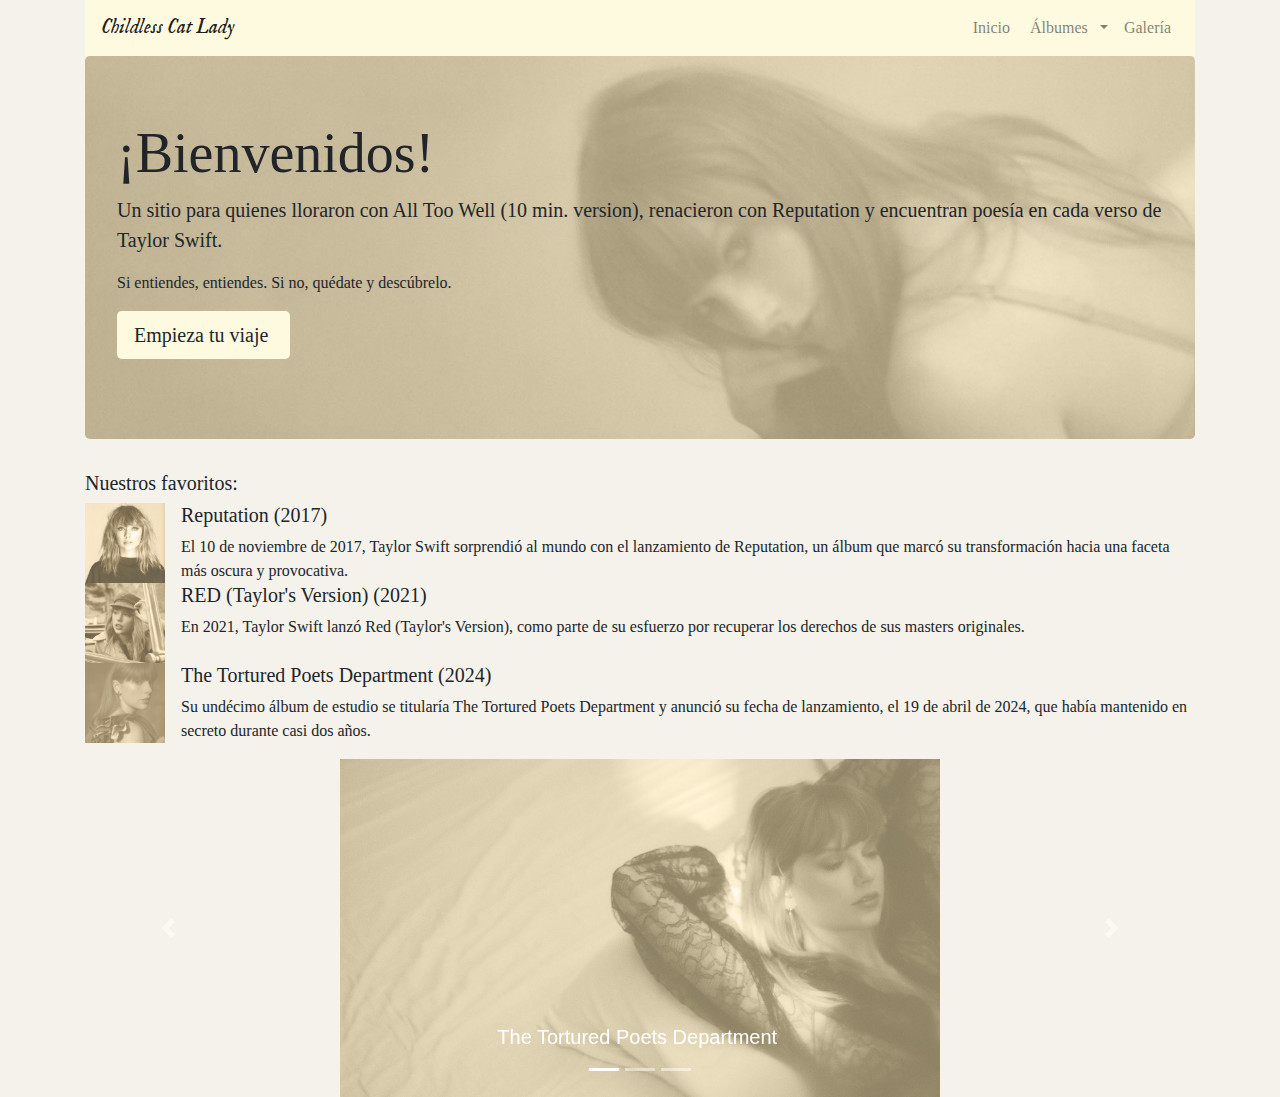
<file: index.html>
<!doctype html>
<html>
<head>
<meta charset="utf-8">
<meta http-equiv="X-UA-Compatible" content="IE=edge">
<meta name="viewport" content="width=device-width, initial-scale=1.0">
<title>Documento sin título</title>
<link href="css/bootstrap-4.4.1.css" rel="stylesheet" type="text/css">
<link href="estilocss.css" rel="stylesheet" type="text/css">
</head>

<body class="bg-background">
<div class="container">
<nav class="navbar navbar-expand-lg navbar-light bg-beige1"> <a class="navbar-brand font-nav" href="index.html">Childless Cat Lady</a>
    <button class="navbar-toggler" type="button" data-toggle="collapse" data-target="#navbarSupportedContent1" aria-controls="navbarSupportedContent1" aria-expanded="false" aria-label="Toggle navigation"> <span class="navbar-toggler-icon"></span> </button>
    <div class="collapse navbar-collapse" id="navbarSupportedContent1">
      <ul class="navbar-nav ml-auto">
        <li class="nav-item active"> <a class="nav-link font-logo" href="index.html">Inicio&nbsp; <span class="sr-only">(current)</span></a> </li>
        
        <li class="nav-item dropdown"> <a class="nav-link dropdown-toggle font-logo" href="pagdos.html" id="navbarDropdown1" role="button" data-toggle="dropdown" aria-haspopup="true" aria-expanded="false"> Álbumes&nbsp; </a>
          <div class="dropdown-menu" aria-labelledby="navbarDropdown1"> <a class="dropdown-item" href="pagdos.html">Álbumes</a><a class="dropdown-item" href="REPUTATION.html">Reputation</a> <a class="dropdown-item" href="RED.html">Red Taylor's Version</a>          <a class="dropdown-item" href="PTT.html">TTDP</a> </div>
        </li>
        <li class="nav-item"> <a href="galeria.html" class="nav-link font-logo">Galería</a> </li>
      </ul>
</div>
  </nav>
  <div class="jumbotron bg-tayback1">
    <h1 class="display-4 font-logo">¡Bienvenidos!&nbsp;</h1>
    <p class="lead display-5 font-logo">Un sitio para quienes lloraron con All Too Well (10 min. version), renacieron con Reputation y encuentran poesía en cada verso de Taylor Swift.</p>
    <p class="font-logo">Si entiendes, entiendes. Si no, quédate y descúbrelo.</p>
    <p class="lead"> <a class="btn btn-beige3 btn-lg font-logo" href="#" role="button">Empieza tu viaje&nbsp;</a></p>
  </div>
  <ul class="list-unstyled">
    <li class="media">
<div class="media-body">
        <h5 class="mt-0 font-logo">Nuestros favoritos:&nbsp;&nbsp; </h5>
<!-- Nested media object -->
        <div class="media"> <img src="img/rep1.jpg" alt="placeholder image" width="80" height="80" class="d-flex mr-3">
          <div class="media-body font-logo">
            <h5 class="mt-0 font-logo">Reputation (2017)</h5>
            El 10 de noviembre de 2017, Taylor Swift sorprendió al mundo con el lanzamiento de Reputation, un álbum que marcó su transformación hacia una faceta más oscura y provocativa.
            <!-- Nested media object -->
          </div>
        </div>
        <div class="media"> <img src="img/red1.jpg" alt="placeholder image" width="80" height="80" class="d-flex mr-3">
          <div class="media-body font-logo">
            <h5 class="mt-0">RED (Taylor's Version) (2021)&nbsp;&nbsp;</h5>
            En 2021, Taylor Swift lanzó Red (Taylor's Version), como parte de su esfuerzo por recuperar los derechos de sus masters originales.
            <!-- Nested media object -->
          </div>
        </div>
        <!-- Nested media object -->
        <div class="media"> <img  src="img/ttpd1.jpg" alt="placeholder image" width="80" height="80" class="d-flex mr-3">
          <div class="media-body font-logo">
            <h5 class="mt-0">The Tortured Poets Department (2024)</h5>
          Su undécimo álbum de estudio se titularía The Tortured Poets Department y anunció su fecha de lanzamiento, el 19 de abril de 2024, que había mantenido en secreto durante casi dos años. </div>
        </div>
      </div>
    </li>
  </ul>
  <div id="carouselExampleIndicators1" class="carousel slide" data-ride="carousel" style="background-color: grey">
    <ol class="carousel-indicators">
      <li data-target="#carouselExampleIndicators1" data-slide-to="0" class="active"></li>
      <li data-target="#carouselExampleIndicators1" data-slide-to="1"></li>
      <li data-target="#carouselExampleIndicators1" data-slide-to="2"></li>
    </ol>
    <div class="carousel-inner bg-background" role="listbox">
      <div class="carousel-item active"> <img src="img/ttpd2.jpg" alt="First slide" width="600" class="d-block mx-auto">
        <div class="carousel-caption">
          <h5>The Tortured Poets Department&nbsp;</h5>
        </div>
      </div>
      <div class="carousel-item"> <img src="img/red2.jpg" alt="Second slide" width="600" class="d-block mx-auto">
        <div class="carousel-caption">
          <h5>Red&nbsp;</h5>
        </div>
      </div>
      <div class="carousel-item"> <img src="img/rep2.jpg" alt="Third slide" width="600" class="d-block mx-auto">
        <div class="carousel-caption">
          <h5>Reputation&nbsp;</h5>
        </div>
      </div>
    </div>
    <a class="carousel-control-prev" href="#carouselExampleIndicators1" role="button" data-slide="prev"> <span class="carousel-control-prev-icon" aria-hidden="true"></span> <span class="sr-only">Previous</span></a> <a class="carousel-control-next" href="#carouselExampleIndicators1" role="button" data-slide="next"> <span class="carousel-control-next-icon" aria-hidden="true"></span> <span class="sr-only">Next</span></a></div>
</div>
<script src="js/jquery-3.4.1.min.js"></script>
<script src="js/popper.min.js"></script>
<script src="js/bootstrap-4.4.1.js"></script>
</body>
</html>
</file>
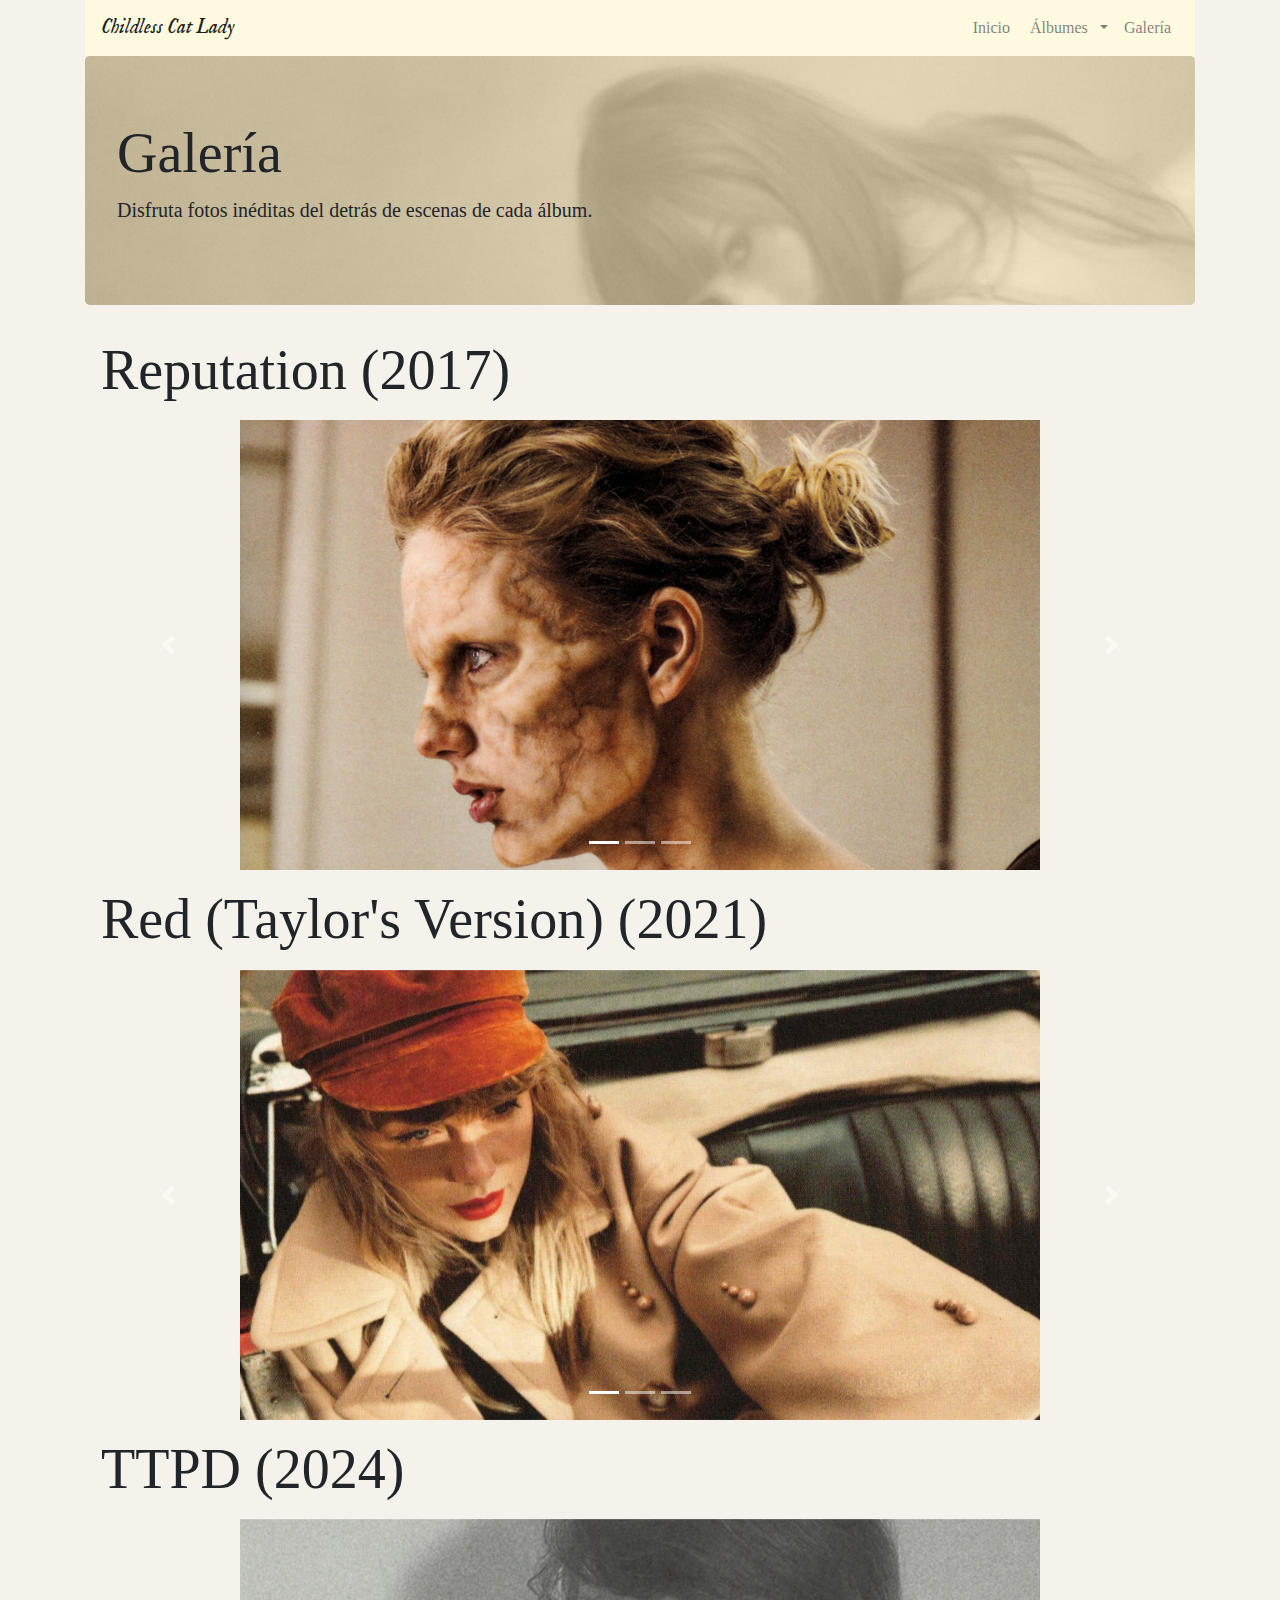
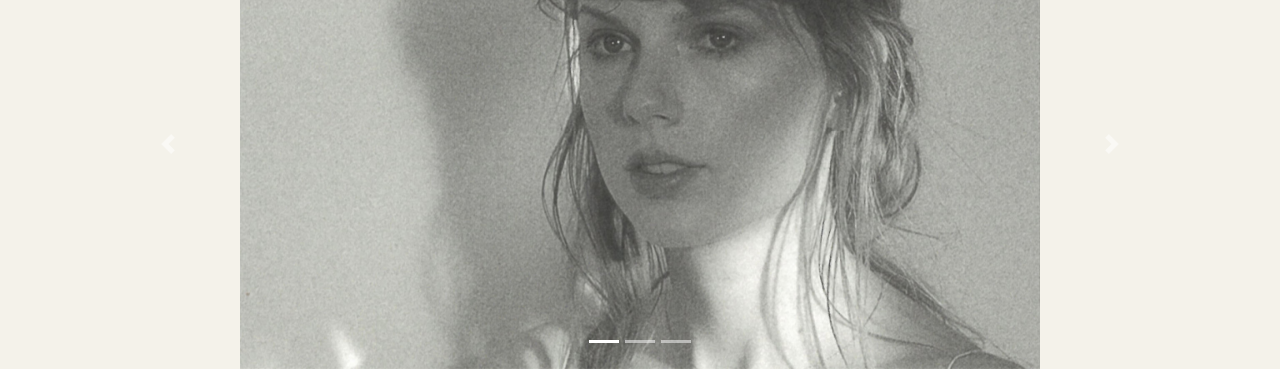
<file: galeria.html>
<!doctype html>
<html>
<head>
<meta charset="utf-8">
<meta http-equiv="X-UA-Compatible" content="IE=edge">
<meta name="viewport" content="width=device-width, initial-scale=1.0">
<title>Documento sin título</title>
<link href="css/bootstrap-4.4.1.css" rel="stylesheet" type="text/css">
<link href="estilocss.css" rel="stylesheet" type="text/css">
</head>

<body class="bg-background">
<div class="container">
  <nav class="navbar navbar-expand-lg navbar-light bg-beige1"> <a class="navbar-brand font-nav" href="index.html">Childless Cat Lady</a>
    <button class="navbar-toggler" type="button" data-toggle="collapse" data-target="#navbarSupportedContent1" aria-controls="navbarSupportedContent1" aria-expanded="false" aria-label="Toggle navigation"> <span class="navbar-toggler-icon"></span> </button>
    <div class="collapse navbar-collapse" id="navbarSupportedContent1">
      <ul class="navbar-nav ml-auto">
        <li class="nav-item active"> <a class="nav-link font-logo" href="index.html">Inicio&nbsp; <span class="sr-only">(current)</span></a> </li>
        
        <li class="nav-item dropdown"> <a class="nav-link dropdown-toggle font-logo" href="pagdos.html" id="navbarDropdown1" role="button" data-toggle="dropdown" aria-haspopup="true" aria-expanded="false"> Álbumes&nbsp; </a>
          <div class="dropdown-menu" aria-labelledby="navbarDropdown1"> <a class="dropdown-item" href="pagdos.html">Álbumes</a><a class="dropdown-item" href="REPUTATION.html">Reputation</a> <a class="dropdown-item" href="RED.html">Red Taylor's Version</a>          <a class="dropdown-item" href="PTT.html">TTDP</a> </div>
        </li>
        <li class="nav-item"> <a href="galeria.html" class="nav-link font-logo">Galería</a> </li>
      </ul>
</div>
  </nav>
  <div class="jumbotron bg-tayback1">
    <h1 class="display-4 font-logo">Galería</h1>
<p class="lead display-5 font-logo">Disfruta fotos inéditas del detrás de escenas de cada álbum.</p>
</div>
  <h1 class="display-4 m-3 mt-3 mb-3 font-logo">Reputation (2017)</h1>
<div id="carouselExampleIndicators1" class="carousel slide bg-background" data-ride="carousel" style="background-color: grey">
    <ol class="carousel-indicators">
      <li data-target="#carouselExampleIndicators1" data-slide-to="0" class="active"></li>
      <li data-target="#carouselExampleIndicators1" data-slide-to="1"></li>
      <li data-target="#carouselExampleIndicators1" data-slide-to="2"></li>
    </ol>
    <div class="carousel-inner bg-background" role="listbox">
      <div class="carousel-item active bg-background"> <img src="img/repcarrusel1.jpg" alt="First slide" width="800" class="d-block mx-auto">      </div>
      <div class="carousel-item"> <img src="img/repcarrusel2.jpg" alt="Second slide" width="800" class="d-block mx-auto">      </div>
      <div class="carousel-item"> <img src="img/repcarrusel3.jpg" alt="Third slide" width="800" class="d-block mx-auto">      </div>
    </div>
    <a class="carousel-control-prev" href="#carouselExampleIndicators1" role="button" data-slide="prev"> <span class="carousel-control-prev-icon" aria-hidden="true"></span> <span class="sr-only">Previous</span></a> <a class="carousel-control-next" href="#carouselExampleIndicators1" role="button" data-slide="next"> <span class="carousel-control-next-icon" aria-hidden="true"></span> <span class="sr-only">Next</span></a></div>
<h1 class="display-4 m-3 mt-3 mb-3 font-logo">Red (Taylor's Version) (2021)</h1>
<div id="carouselExampleIndicators2" class="carousel slide bg-background" data-ride="carousel" style="background-color: grey">
  <ol class="carousel-indicators">
    <li data-target="#carouselExampleIndicators2" data-slide-to="0" class="active"></li>
    <li data-target="#carouselExampleIndicators2" data-slide-to="1"></li>
    <li data-target="#carouselExampleIndicators2" data-slide-to="2"></li>
  </ol>
  <div class="carousel-inner bg-background" role="listbox">
    <div class="carousel-item active"> <img src="img/redcarrusel1.jpg" alt="First slide" width="800" class="d-block mx-auto">    </div>
    <div class="carousel-item"> <img src="img/redcarrusel2.jpg" alt="Second slide" width="800" class="d-block mx-auto">    </div>
    <div class="carousel-item"> <img src="img/redcarrusel3.jpg" alt="Third slide" width="800" class="d-block mx-auto">    </div>
  </div>
  <a class="carousel-control-prev" href="#carouselExampleIndicators2" role="button" data-slide="prev"> <span class="carousel-control-prev-icon" aria-hidden="true"></span> <span class="sr-only">Previous</span> </a> <a class="carousel-control-next" href="#carouselExampleIndicators2" role="button" data-slide="next"> <span class="carousel-control-next-icon" aria-hidden="true"></span> <span class="sr-only">Next</span> </a> </div>
<h1 class="display-4 m-3 mt-3 mb-3 font-logo">TTPD (2024)</h1>
<div id="carouselExampleIndicators3" class="carousel slide bg-background" data-ride="carousel" style="background-color: grey">
  <ol class="carousel-indicators">
    <li data-target="#carouselExampleIndicators3" data-slide-to="0" class="active"></li>
    <li data-target="#carouselExampleIndicators3" data-slide-to="1"></li>
    <li data-target="#carouselExampleIndicators3" data-slide-to="2"></li>
  </ol>
  <div class="carousel-inner bg-background" role="listbox">
    <div class="carousel-item active"> <img src="img/ttpdcarrusel1.jpg" alt="First slide" width="800" class="d-block mx-auto">    </div>
    <div class="carousel-item"> <img src="img/ttpdcarrusel2.jpg" alt="Second slide" width="800" class="d-block mx-auto">    </div>
    <div class="carousel-item"> <img src="img/ttpdcarrusel3.jpg" alt="Third slide" width="800" class="d-block mx-auto">    </div>
  </div>
  <a class="carousel-control-prev" href="#carouselExampleIndicators3" role="button" data-slide="prev"> <span class="carousel-control-prev-icon" aria-hidden="true"></span> <span class="sr-only">Previous</span> </a> <a class="carousel-control-next" href="#carouselExampleIndicators3" role="button" data-slide="next"> <span class="carousel-control-next-icon" aria-hidden="true"></span> <span class="sr-only">Next</span> </a> </div>
</div>
<script src="js/jquery-3.4.1.min.js"></script>
<script src="js/popper.min.js"></script>
<script src="js/bootstrap-4.4.1.js"></script>
</body>
</html>
</file>
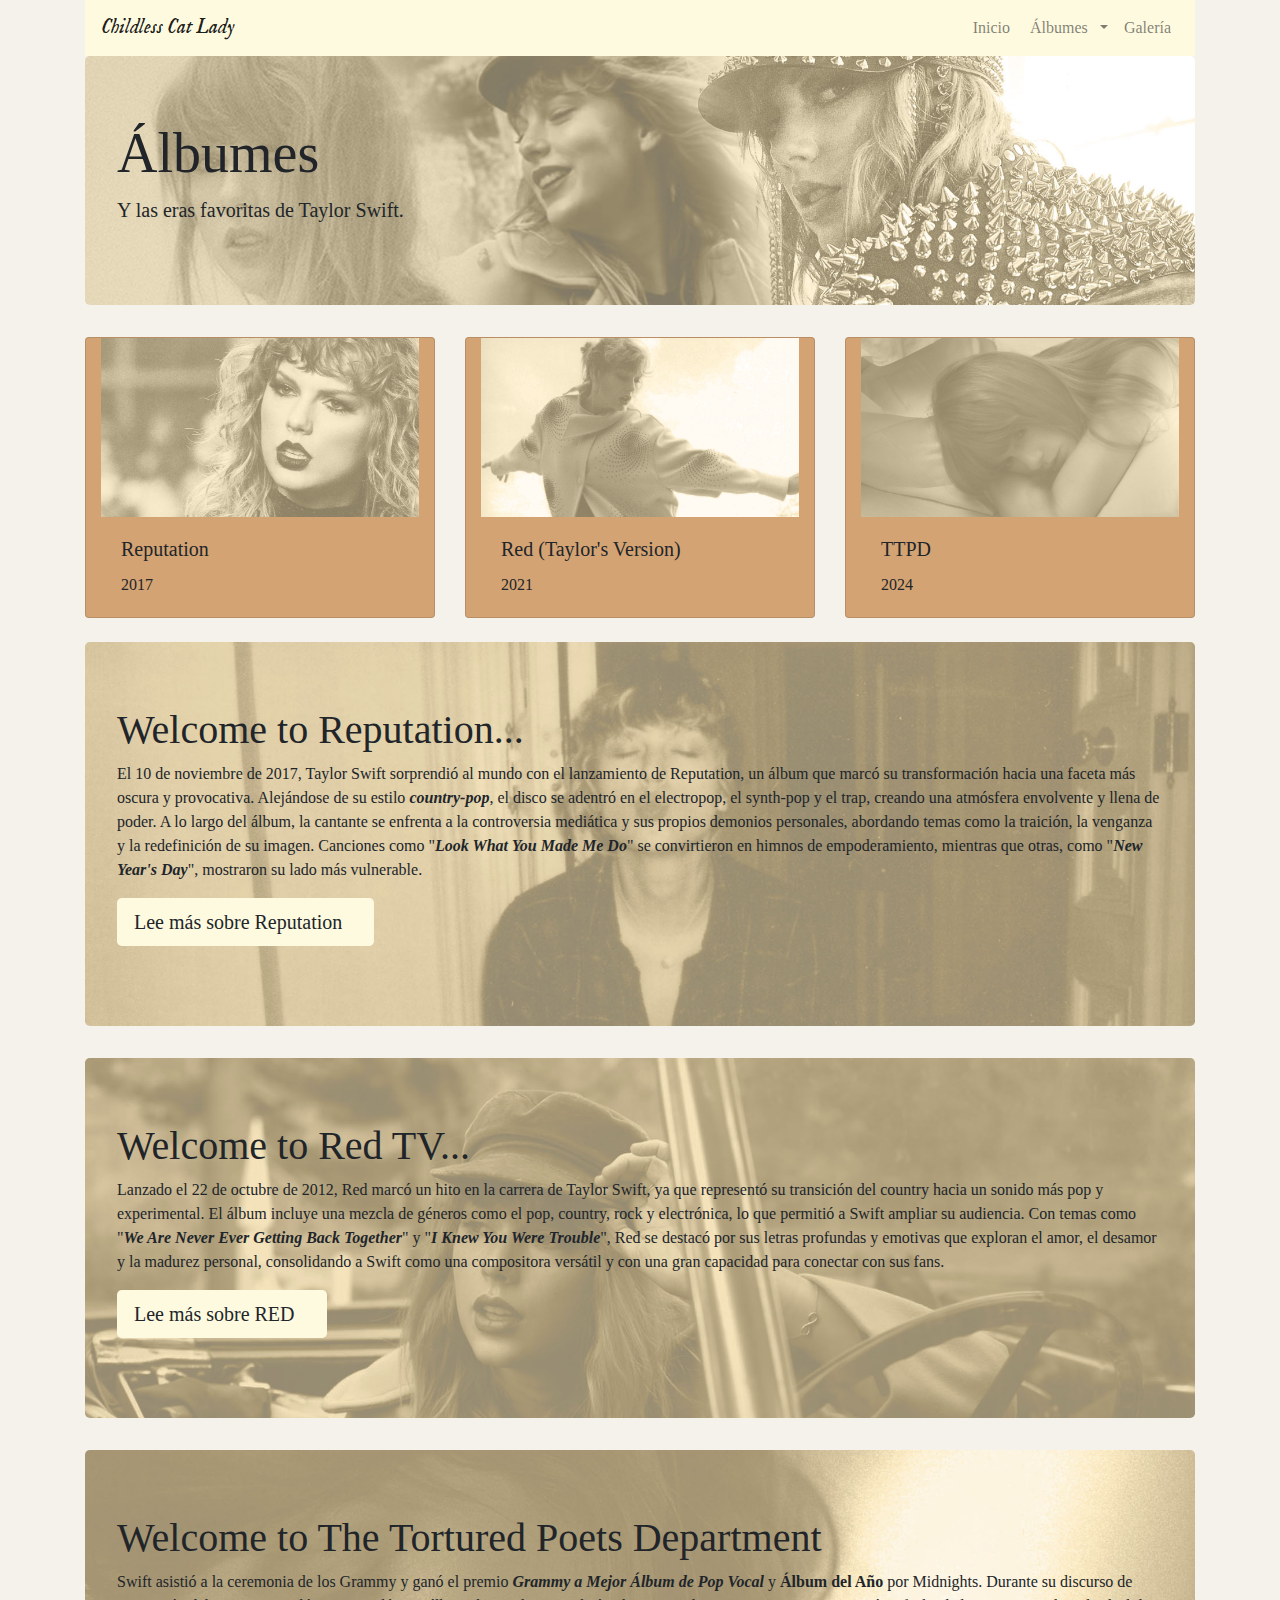
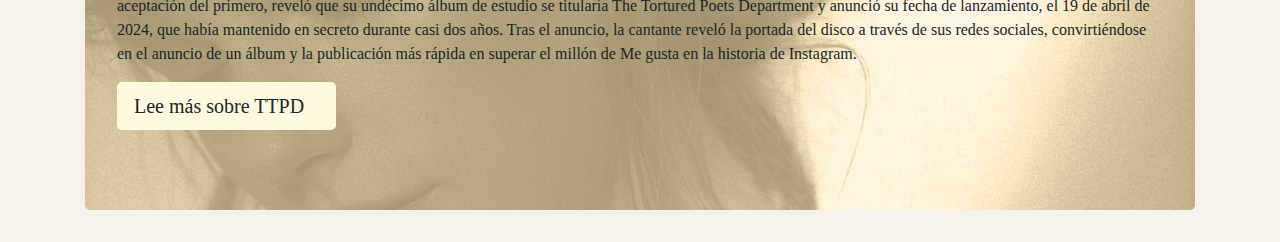
<file: pagdos.html>
<!doctype html>
<html>
<head>
<meta charset="utf-8">
<meta http-equiv="X-UA-Compatible" content="IE=edge">
<meta name="viewport" content="width=device-width, initial-scale=1.0">
<title>Documento sin título</title>
<link href="css/bootstrap-4.4.1.css" rel="stylesheet" type="text/css">
<link href="estilocss.css" rel="stylesheet" type="text/css">
</head>

<body class="bg-background">
<div class="container">
  <nav class="navbar navbar-expand-lg navbar-light bg-beige1"> <a class="navbar-brand font-nav" href="index.html">Childless Cat Lady</a>
    <button class="navbar-toggler" type="button" data-toggle="collapse" data-target="#navbarSupportedContent1" aria-controls="navbarSupportedContent1" aria-expanded="false" aria-label="Toggle navigation"> <span class="navbar-toggler-icon"></span></button>
    <div class="collapse navbar-collapse" id="navbarSupportedContent1">
      <ul class="navbar-nav ml-auto">
        <li class="nav-item active"> <a class="nav-link font-logo" href="index.html">Inicio&nbsp; <span class="sr-only">(current)</span></a></li>
        <li class="nav-item dropdown"> <a class="nav-link dropdown-toggle font-logo" href="#" id="navbarDropdown1" role="button" data-toggle="dropdown" aria-haspopup="true" aria-expanded="false"> Álbumes&nbsp; </a>
          <div class="dropdown-menu" aria-labelledby="navbarDropdown1"> <a class="dropdown-item" href="pagdos.html">Álbumes</a><a class="dropdown-item" href="REPUTATION.html">Reputation</a> <a class="dropdown-item" href="RED.html">Red Taylor's Version</a>            <a class="dropdown-item" href="PTT.html">TTPD</a></div>
        </li>
        <li class="nav-item"> <a href="galeria.html" class="nav-link font-logo">Galería</a></li>
      </ul>
    </div>
  </nav>
  <div class="jumbotron bg-back2">
    <h1 class="display-4 font-logo">Álbumes&nbsp;</h1>
    <p class="lead display-5 font-logo">Y las eras favoritas de Taylor Swift.&nbsp;</p>
  </div>
  <div class="row">
    <div class="col-lg-4">
      <div class="card col-lg-12 col-md-12 bg-beige3 font-logo"> <img class="card-img-top" src="img/rep4.jpg" alt="Card image cap">
        <div class="card-body">
          <h5 class="card-title">Reputation</h5>
          <p class="card-text">2017</p>
        </div>
      </div>
    </div>
    <div class="col-lg-4">
      <div class="card col-lg-12 col-md-12 bg-beige3 font-logo"> <img class="card-img-top bg-beige3" src="img/red3.jpg" alt="Card image cap">
        <div class="card-body">
          <h5 class="card-title">Red (Taylor's Version)</h5>
          <p class="card-text">2021</p>
        </div>
      </div>
      &nbsp;</div>
    <div class="col-lg-4">
      <div class="card col-lg-12 col-md-12 bg-beige3 font-logo"> <img class="card-img-top" src="img/ttpd3.jpg" alt="Card image cap">
        <div class="card-body">
          <h5 class="card-title">TTPD</h5>
          <p class="card-text">2024</p>
        </div>
      </div>
      &nbsp;</div>
  </div>
  <div class="jumbotron bg-reputation font-logo">
    <h1 class="display-6">Welcome to Reputation...</h1>
<p>El 10 de noviembre de 2017, Taylor Swift sorprendió al mundo con el lanzamiento de Reputation, un álbum que marcó su transformación hacia una faceta más oscura y provocativa. Alejándose de su estilo <strong><em>country-pop</em></strong>, el disco se adentró en el electropop, el synth-pop y el trap, creando una atmósfera envolvente y llena de poder. A lo largo del álbum, la cantante se enfrenta a la controversia mediática y sus propios demonios personales, abordando temas como la traición, la venganza y la redefinición de su imagen. Canciones como "<em><strong>Look What You Made Me Do</strong></em>" se convirtieron en himnos de empoderamiento, mientras que otras, como "<em><strong>New Year's Day</strong></em>", mostraron su lado más vulnerable.</p>
<p class="lead"> <a class="btn btn-beige3 btn-lg" href="REPUTATION.html" role="button">Lee más sobre Reputation&nbsp; &nbsp;</a></p>
  </div>
  <div class="jumbotron bg-red font-logo">
    <h1 class="display-6">Welcome to Red TV...</h1>
    <p>Lanzado el 22 de octubre de 2012, Red marcó un hito en la carrera de Taylor Swift, ya que representó su transición del country hacia un sonido más pop y experimental. El álbum incluye una mezcla de géneros como el pop, country, rock y electrónica, lo que permitió a Swift ampliar su audiencia. Con temas como "<strong><em>We Are Never Ever Getting Back Together</em></strong>" y "<em><strong>I Knew You Were Trouble</strong></em>", Red se destacó por sus letras profundas y emotivas que exploran el amor, el desamor y la madurez personal, consolidando a Swift como una compositora versátil y con una gran capacidad para conectar con sus fans.&nbsp;</p>
    <p class="lead"> <a class="btn btn-beige3 btn-lg" href="RED.html" role="button">Lee más sobre RED&nbsp; &nbsp;</a></p>
  </div>
  <div class="jumbotron bg-ttpd font-logo">
    <h1 class="display-6">Welcome to The Tortured Poets Department</h1>
    <p>Swift asistió a la ceremonia de los Grammy y ganó el premio <strong><em>Grammy a Mejor Álbum de Pop Vocal</em></strong> y <strong>Álbum del Año</strong> por Midnights. Durante su discurso de aceptación del primero, reveló que su undécimo álbum de estudio se titularía The Tortured Poets Department y anunció su fecha de lanzamiento, el 19 de abril de 2024, que había mantenido en secreto durante casi dos años. Tras el anuncio, la cantante reveló la portada del disco a través de sus redes sociales, convirtiéndose en el anuncio de un álbum y la publicación más rápida en superar el millón de Me gusta en la historia de Instagram.</p>
    <p class="lead"> <a class="btn btn-beige3 btn-lg" href="PTT.html" role="button">Lee más sobre TTPD&nbsp; &nbsp;</a></p>
  </div>
</div>
<script src="js/jquery-3.4.1.min.js"></script>
<script src="js/popper.min.js"></script>
<script src="js/bootstrap-4.4.1.js"></script>
</body>
</html>
</file>
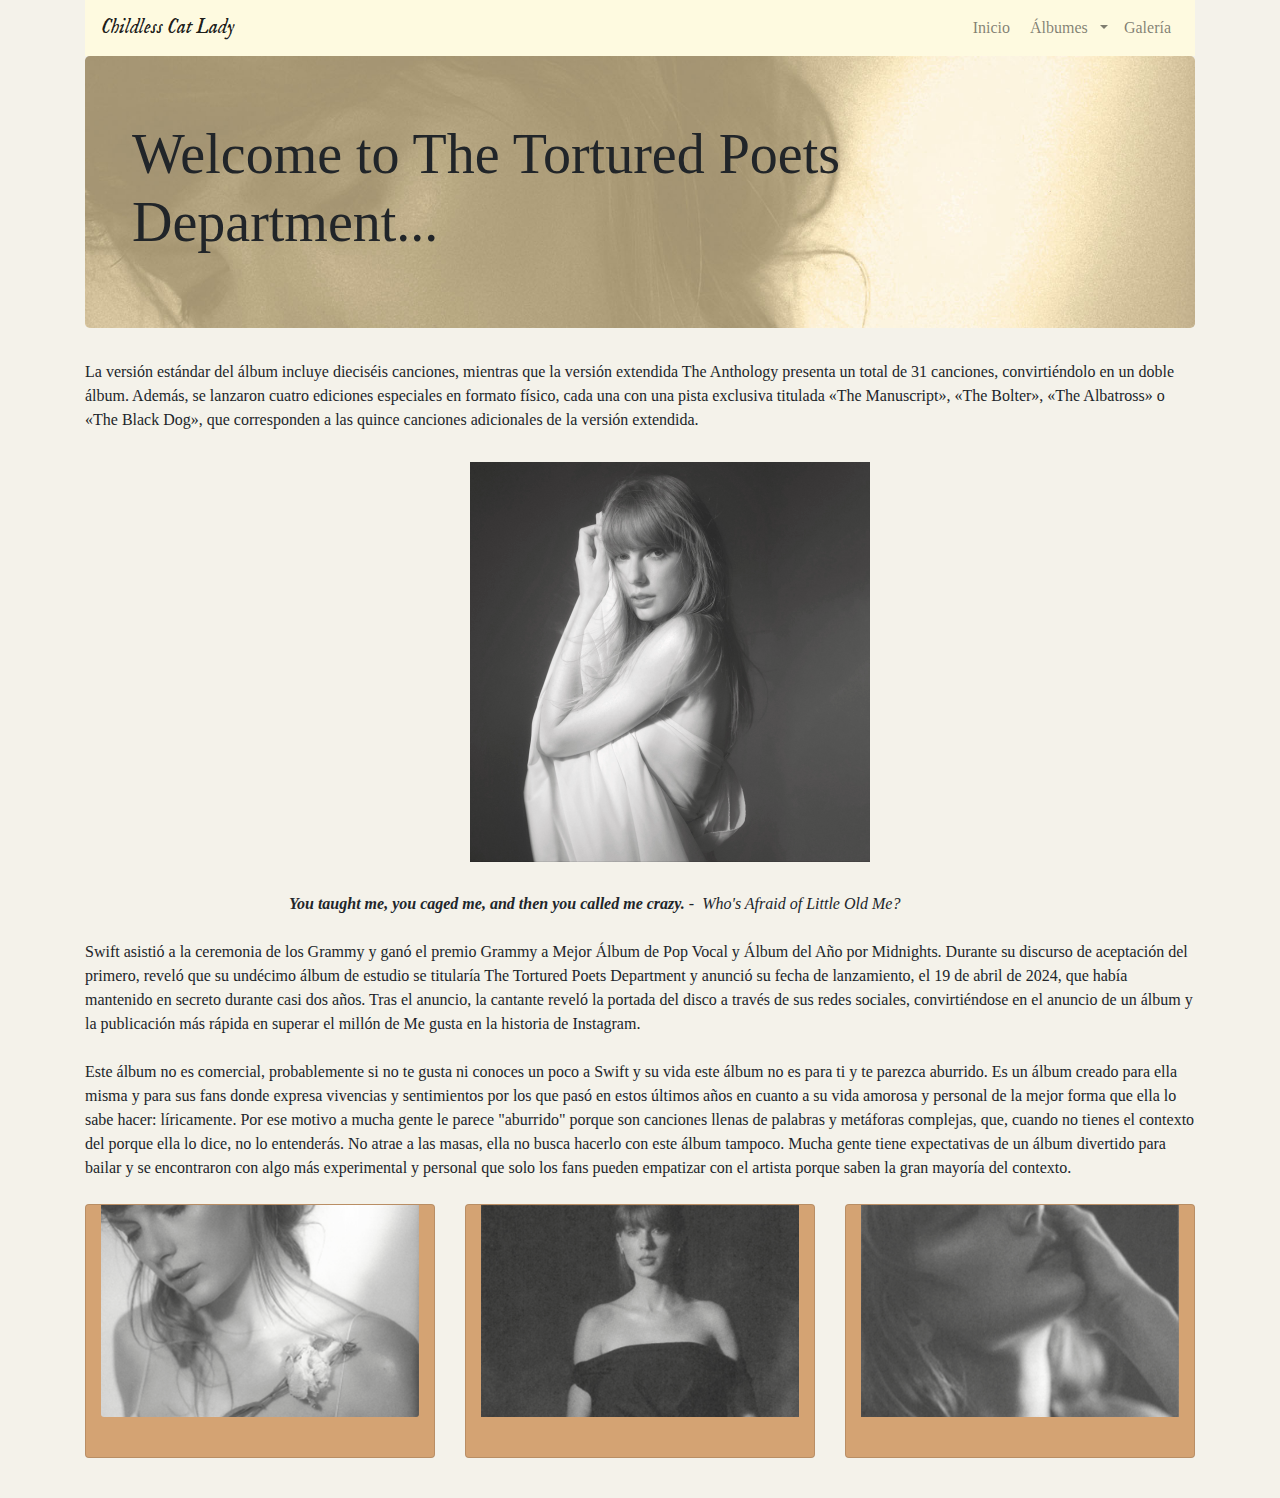
<file: PTT.html>
<!doctype html>
<html>
<head>
<meta charset="utf-8">
<meta http-equiv="X-UA-Compatible" content="IE=edge">
<meta name="viewport" content="width=device-width, initial-scale=1.0">
<title>Documento sin título</title>
<link href="css/bootstrap-4.4.1.css" rel="stylesheet" type="text/css">
<link href="estilocss.css" rel="stylesheet" type="text/css">
</head>

<body class="bg-background">
<div class="container">
<nav class="navbar navbar-expand-lg navbar-light bg-beige1"> <a class="navbar-brand font-nav" href="index.html">Childless Cat Lady</a>
    <button class="navbar-toggler" type="button" data-toggle="collapse" data-target="#navbarSupportedContent1" aria-controls="navbarSupportedContent1" aria-expanded="false" aria-label="Toggle navigation"> <span class="navbar-toggler-icon"></span> </button>
    <div class="collapse navbar-collapse" id="navbarSupportedContent1">
      <ul class="navbar-nav ml-auto">
        <li class="nav-item active"> <a class="nav-link font-logo" href="index.html">Inicio&nbsp; <span class="sr-only">(current)</span></a> </li>
        
        <li class="nav-item dropdown"> <a class="nav-link dropdown-toggle font-logo" href="pagdos.html" id="navbarDropdown1" role="button" data-toggle="dropdown" aria-haspopup="true" aria-expanded="false"> Álbumes&nbsp; </a>
          <div class="dropdown-menu" aria-labelledby="navbarDropdown1"> <a class="dropdown-item" href="pagdos.html">Álbumes</a><a class="dropdown-item" href="REPUTATION.html">Reputation</a> <a class="dropdown-item" href="RED.html">Red Taylor's Version</a>          <a class="dropdown-item" href="PTT.html">TTDP</a> </div>
        </li>
        <li class="nav-item"> <a href="galeria.html" class="nav-link font-logo">Galería</a> </li>
      </ul>
</div>
  </nav>
  <div class="jumbotron bg-ttpd">
    <h1 class="display-4 col-lg-auto"><strong class="font-logo">Welcome to The Tortured Poets Department... </strong></h1>
</div>
  <ul class="list-unstyled">
    <li class="media">
<div class="media-body">
        <article class="font-logo">La versión estándar del álbum incluye dieciséis canciones, mientras que la versión extendida The Anthology presenta un total de 31 canciones, convirtiéndolo en un doble álbum. Además, se lanzaron cuatro ediciones especiales en formato físico, cada una con una pista exclusiva titulada «The Manuscript», «The Bolter», «The Albatross» o «The Black Dog», que corresponden a las quince canciones adicionales de la versión extendida.</article>
        <img src="img/PTT/1.png" alt="" width="400" height="400" class="mx-xl-5"/>
        <article class="col-xl-8 offset-xl-2 font-logo"><em>&nbsp;<strong>You taught me, you caged me, and then you called me crazy.</strong> -&nbsp;&nbsp;Who's Afraid of Little Old Me?</em></article>
        <article class="offset-xl-3 col-xl-7"><em>&nbsp;</em></article>
        <article class="offset-xl-3 col-xl-7"></article>
        <article class="font-logo">Swift asistió a la ceremonia de los Grammy y ganó el premio Grammy a Mejor Álbum de Pop Vocal y Álbum del Año por Midnights. Durante su discurso de aceptación del primero, reveló que su undécimo álbum de estudio se titularía The Tortured Poets Department y anunció su fecha de lanzamiento, el 19 de abril de 2024, que había mantenido en secreto durante casi dos años. Tras el anuncio, la cantante reveló la portada del disco a través de sus redes sociales, convirtiéndose en el anuncio de un álbum y la publicación más rápida en superar el millón de Me gusta en la historia de Instagram.</article>
        <em>&nbsp;</em>
        <article class="font-logo">Este álbum no es comercial, probablemente si no te gusta ni conoces un poco a Swift y su vida este álbum no es para ti y te parezca aburrido. Es un álbum creado para ella misma y para sus fans donde expresa vivencias y sentimientos por los que pasó en estos últimos años en cuanto a su vida amorosa y personal de la mejor forma que ella lo sabe hacer: líricamente. Por ese motivo a mucha gente le parece "aburrido" porque son canciones llenas de palabras y metáforas complejas, que, cuando no tienes el contexto del porque ella lo dice, no lo entenderás. No atrae a las masas, ella no busca hacerlo con este álbum tampoco. Mucha gente tiene expectativas de un álbum divertido para bailar y se encontraron con algo más experimental y personal que solo los fans pueden empatizar con el artista porque saben la gran mayoría del contexto.</article>
        <em>&nbsp;</em>
        <div class="row">
          <div class="col-lg-4">
            <div class="card col-lg-12 col-md-12 bg-beige3"> <img class="card-img-bottom mx-auto" src="img/PTT/2.png" alt="Card image cap">
              <div class="card-body"> </div>
            </div>
          </div>
          <div class="col-lg-4">
            <div class="card col-lg-12 col-md-12 bg-beige3"> <img class="card-img-top bg-beige3" src="img/PTT/normal_005.png" alt="Card image cap">
              <div class="card-body"> </div>
            </div>
            &nbsp;</div>
          <div class="col-lg-4">
            <div class="card col-lg-12 col-md-12 bg-beige3"> <img class="card-img-top" src="img/PTT/3.png" alt="Card image cap">
              <div class="card-body"> </div>
            </div>
            &nbsp;</div>
        </div>
<!-- Nested media object -->
        
        <!-- Nested media object -->      </div>
    </li>
  </ul>
</div>
<script src="js/jquery-3.4.1.min.js"></script>
<script src="js/popper.min.js"></script>
<script src="js/bootstrap-4.4.1.js"></script>
</body>
</html>
</file>
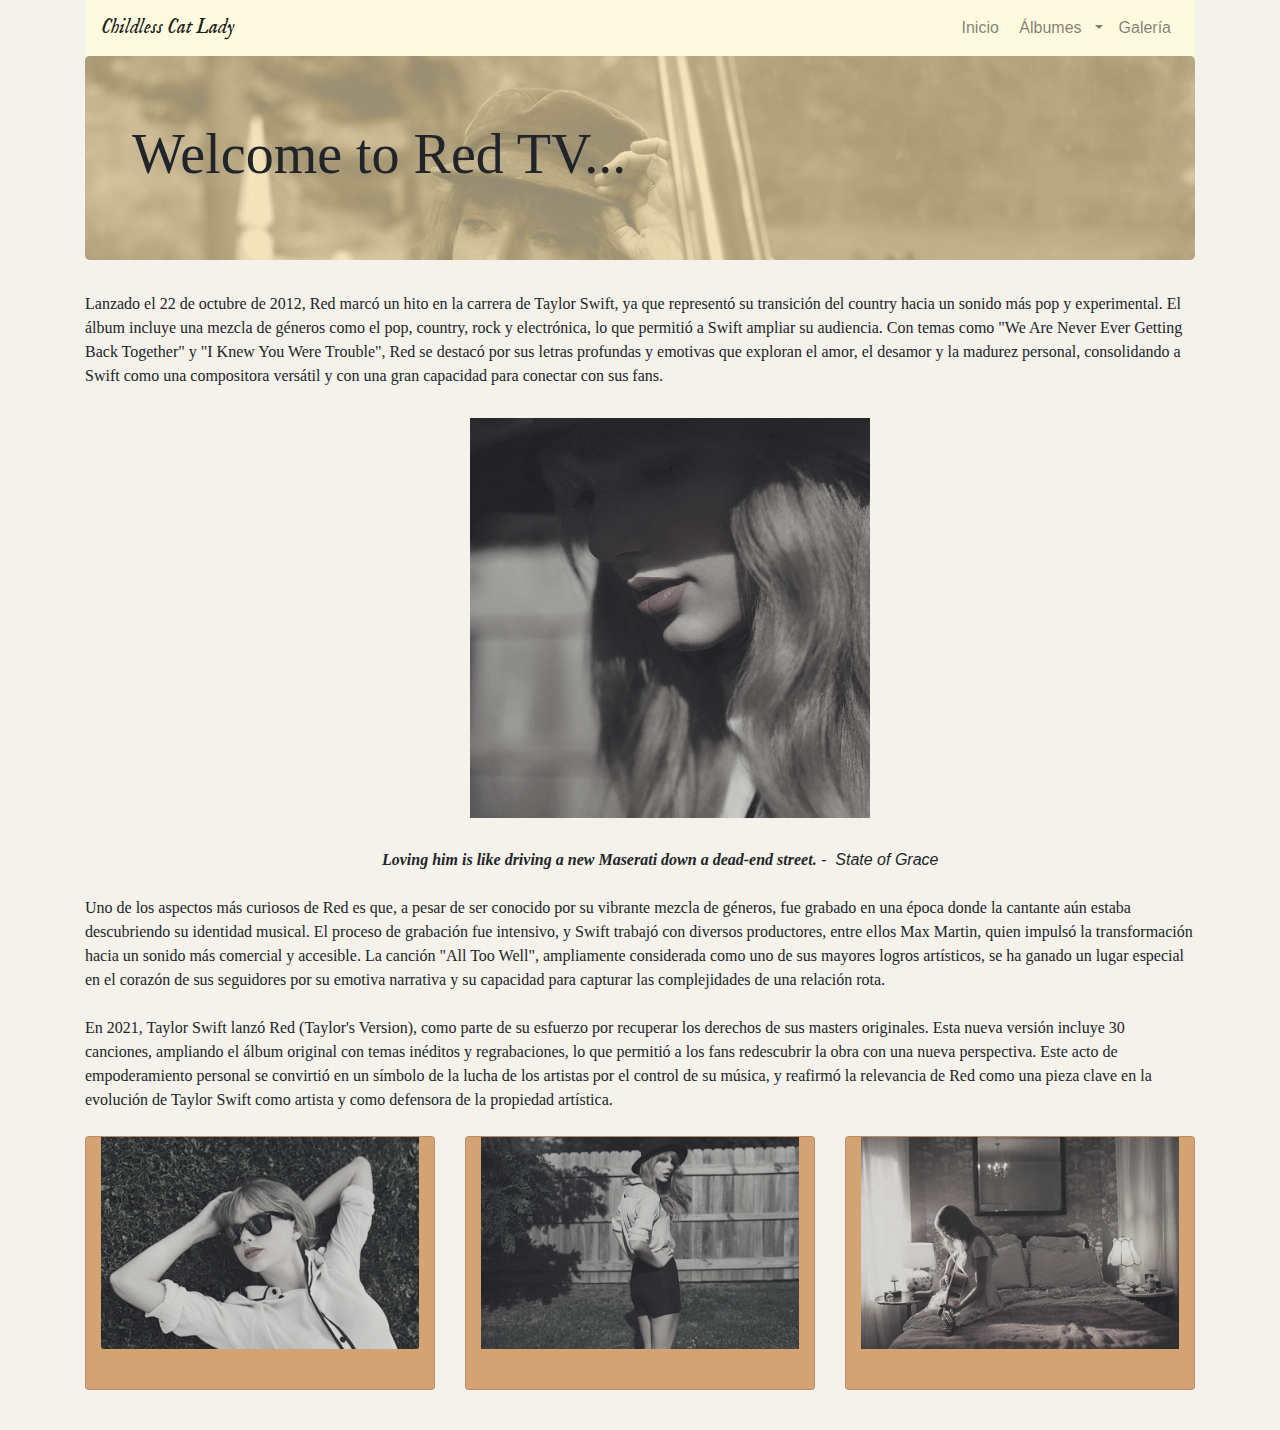
<file: RED.html>
<!doctype html>
<html>
<head>
<meta charset="utf-8">
<meta http-equiv="X-UA-Compatible" content="IE=edge">
<meta name="viewport" content="width=device-width, initial-scale=1.0">
<title>Documento sin título</title>
<link href="css/bootstrap-4.4.1.css" rel="stylesheet" type="text/css">
<link href="estilocss.css" rel="stylesheet" type="text/css">
</head>

<body class="bg-background">
<div class="container">
<nav class="navbar navbar-expand-lg navbar-light bg-beige1"> <a class="navbar-brand font-nav" href="index.html">Childless Cat Lady</a>
    <button class="navbar-toggler" type="button" data-toggle="collapse" data-target="#navbarSupportedContent1" aria-controls="navbarSupportedContent1" aria-expanded="false" aria-label="Toggle navigation"> <span class="navbar-toggler-icon"></span> </button>
    <div class="collapse navbar-collapse" id="navbarSupportedContent1">
      <ul class="navbar-nav ml-auto">
        <li class="nav-item active"> <a class="nav-link" href="index.html">Inicio&nbsp; <span class="sr-only">(current)</span></a> </li>
        
        <li class="nav-item dropdown"> <a class="nav-link dropdown-toggle" href="pagdos.html" id="navbarDropdown1" role="button" data-toggle="dropdown" aria-haspopup="true" aria-expanded="false"> Álbumes&nbsp; </a>
          <div class="dropdown-menu" aria-labelledby="navbarDropdown1"> <a class="dropdown-item" href="pagdos.html">Álbumes</a><a class="dropdown-item" href="REPUTATION.html">Reputation</a> <a class="dropdown-item" href="RED.html">Red Taylor's Version</a>          <a class="dropdown-item" href="PTT.html">TTDP</a> </div>
        </li>
        <li class="nav-item"> <a href="galeria.html" class="nav-link">Galería</a> </li>
      </ul>
</div>
  </nav>
  <div class="jumbotron bg-red">
    <h1 class="display-4 col-lg-auto"><strong class="font-logo">Welcome to Red TV... </strong></h1>
</div>
  <ul class="list-unstyled">
    <li class="media">
<div class="media-body">
        <article class="font-logo">Lanzado el 22 de octubre de 2012, Red marcó un hito en la carrera de Taylor Swift, ya que representó su transición del country hacia un sonido más pop y experimental. El álbum incluye una mezcla de géneros como el pop, country, rock y electrónica, lo que permitió a Swift ampliar su audiencia. Con temas como "We Are Never Ever Getting Back Together" y "I Knew You Were Trouble", Red se destacó por sus letras profundas y emotivas que exploran el amor, el desamor y la madurez personal, consolidando a Swift como una compositora versátil y con una gran capacidad para conectar con sus fans.</article>
        <img src="img/red/normal_004.png" alt="" width="400" height="400" class="mx-xl-5"/>
        <article class="offset-xl-3 col-xl-7"><em>&nbsp;<strong class="font-logo">Loving him is like driving a new Maserati down a dead-end street.</strong> -&nbsp;&nbsp;State of Grace</em></article>
        <article class="offset-xl-3 col-xl-7"><em>&nbsp;</em></article>
        <article class="offset-xl-3 col-xl-7"></article>
        <article class="font-logo">Uno de los aspectos más curiosos de Red es que, a pesar de ser conocido por su vibrante mezcla de géneros, fue grabado en una época donde la cantante aún estaba descubriendo su identidad musical. El proceso de grabación fue intensivo, y Swift trabajó con diversos productores, entre ellos Max Martin, quien impulsó la transformación hacia un sonido más comercial y accesible. La canción "All Too Well", ampliamente considerada como uno de sus mayores logros artísticos, se ha ganado un lugar especial en el corazón de sus seguidores por su emotiva narrativa y su capacidad para capturar las complejidades de una relación rota.</article>
        <em>&nbsp;</em>
        <article class="font-logo">En 2021, Taylor Swift lanzó Red (Taylor's Version), como parte de su esfuerzo por recuperar los derechos de sus masters originales. Esta nueva versión incluye 30 canciones, ampliando el álbum original con temas inéditos y regrabaciones, lo que permitió a los fans redescubrir la obra con una nueva perspectiva. Este acto de empoderamiento personal se convirtió en un símbolo de la lucha de los artistas por el control de su música, y reafirmó la relevancia de Red como una pieza clave en la evolución de Taylor Swift como artista y como defensora de la propiedad artística.</article>
        <em>&nbsp;</em>
        <div class="row">
          <div class="col-lg-4">
            <div class="card col-lg-12 col-md-12 bg-beige3"> <img class="card-img-bottom mx-auto" src="img/red/p.png" alt="Card image cap">
              <div class="card-body"> </div>
            </div>
          </div>
          <div class="col-lg-4">
            <div class="card col-lg-12 col-md-12 bg-beige3"> <img class="card-img-top bg-beige3" src="img/red/csdafc.png" alt="Card image cap">
              <div class="card-body"> </div>
            </div>
            &nbsp;</div>
          <div class="col-lg-4">
            <div class="card col-lg-12 col-md-12 bg-beige3"> <img class="card-img-top" src="img/red/normal_005l.png" alt="Card image cap">
              <div class="card-body"> </div>
            </div>
            &nbsp;</div>
        </div>
<!-- Nested media object -->
        
        <!-- Nested media object -->      </div>
    </li>
  </ul>
</div>
<script src="js/jquery-3.4.1.min.js"></script>
<script src="js/popper.min.js"></script>
<script src="js/bootstrap-4.4.1.js"></script>
</body>
</html>
</file>
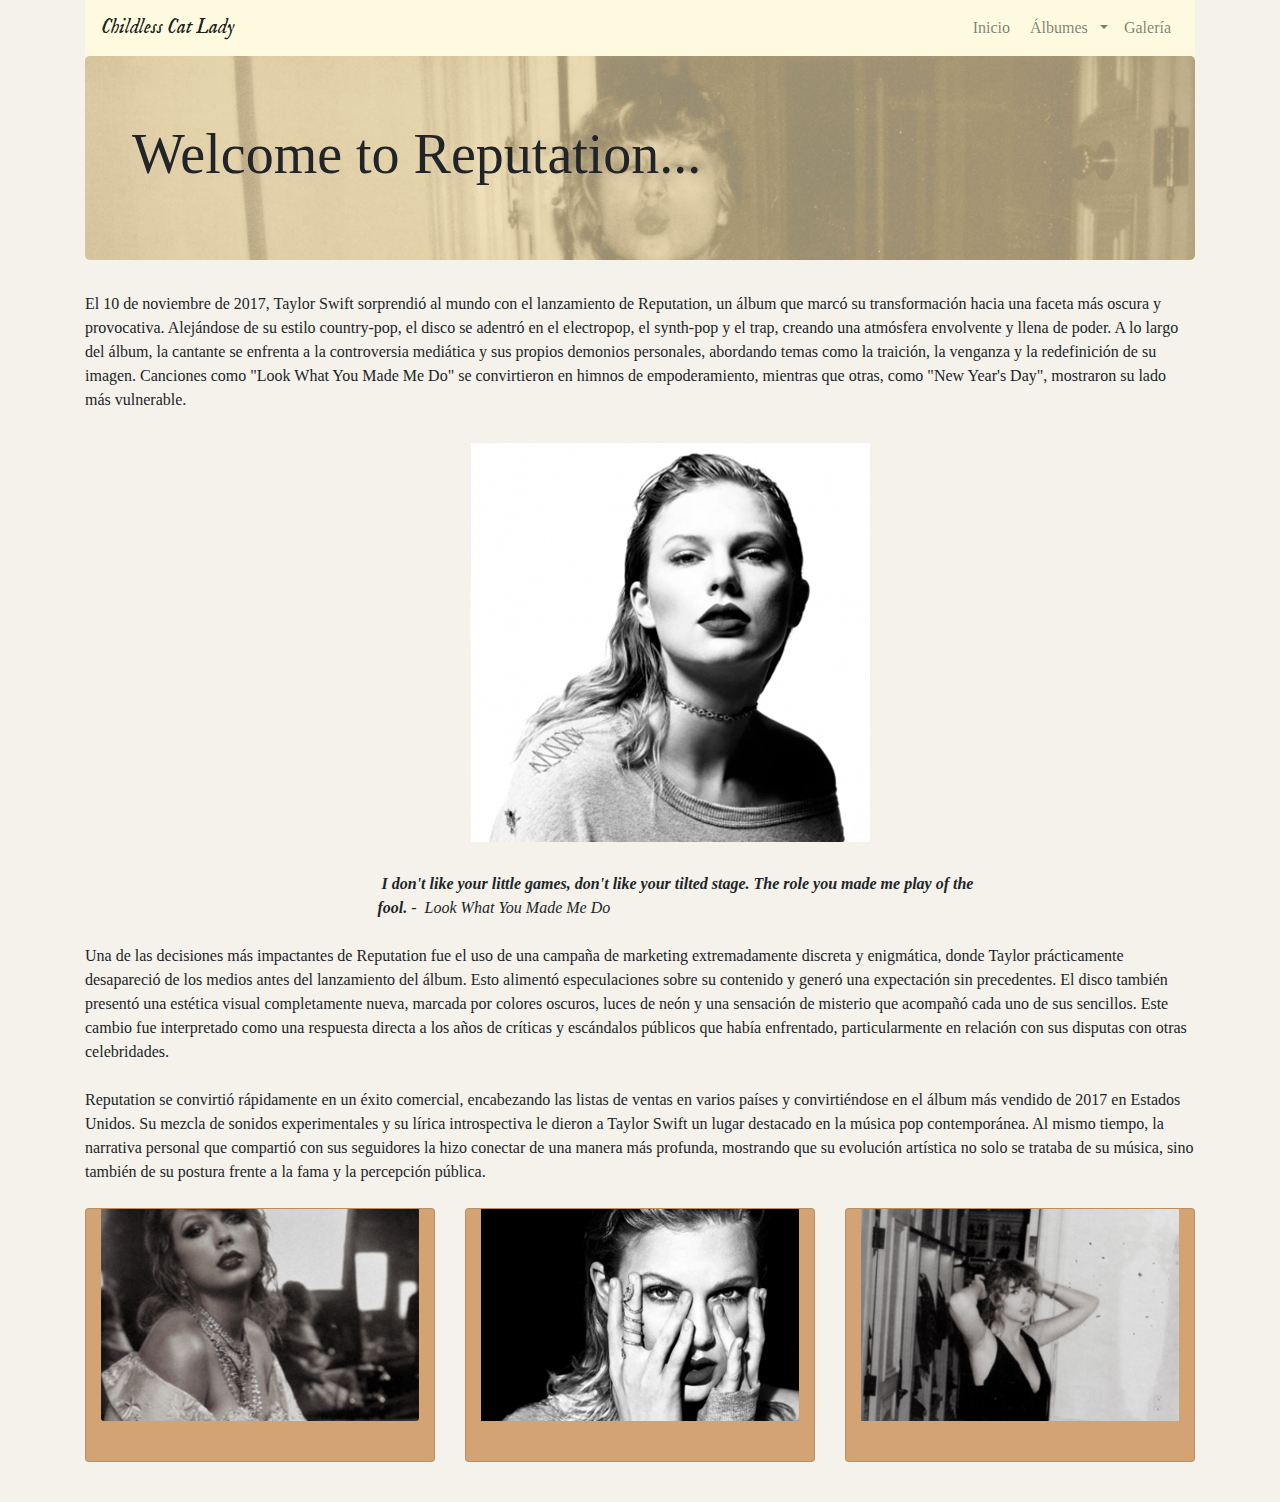
<file: REPUTATION.html>
<!doctype html>
<html>
<head>
<meta charset="utf-8">
<meta http-equiv="X-UA-Compatible" content="IE=edge">
<meta name="viewport" content="width=device-width, initial-scale=1.0">
<title>Documento sin título</title>
<link href="css/bootstrap-4.4.1.css" rel="stylesheet" type="text/css">
<link href="estilocss.css" rel="stylesheet" type="text/css">
</head>

<body class="bg-background">
<div class="container">
<nav class="navbar navbar-expand-lg navbar-light bg-beige1"> <a class="navbar-brand font-nav" href="index.html">Childless Cat Lady</a>
    <button class="navbar-toggler" type="button" data-toggle="collapse" data-target="#navbarSupportedContent1" aria-controls="navbarSupportedContent1" aria-expanded="false" aria-label="Toggle navigation"> <span class="navbar-toggler-icon"></span> </button>
    <div class="collapse navbar-collapse" id="navbarSupportedContent1">
      <ul class="navbar-nav ml-auto">
        <li class="nav-item active"> <a class="nav-link font-logo" href="index.html">Inicio&nbsp; <span class="sr-only">(current)</span></a> </li>
        
        <li class="nav-item dropdown"> <a class="nav-link dropdown-toggle font-logo" href="pagdos.html" id="navbarDropdown1" role="button" data-toggle="dropdown" aria-haspopup="true" aria-expanded="false"> Álbumes&nbsp; </a>
          <div class="dropdown-menu" aria-labelledby="navbarDropdown1"> <a class="dropdown-item" href="pagdos.html">Álbumes</a><a class="dropdown-item" href="REPUTATION.html">Reputation</a> <a class="dropdown-item" href="RED.html">Red Taylor's Version</a>          <a class="dropdown-item" href="PTT.html">TTDP</a> </div>
        </li>
        <li class="nav-item"> <a href="galeria.html" class="nav-link font-logo">Galería</a> </li>
      </ul>
</div>
  </nav>
  <div class="jumbotron bg-reputation">
    <h1 class="display-4 col-lg-auto"><strong class="font-logo">Welcome to Reputation... </strong></h1>
</div>
  <ul class="list-unstyled">
    <li class="media">
<div class="media-body">
        <article class="font-logo">El 10 de noviembre de 2017, Taylor Swift sorprendió al mundo con el lanzamiento de Reputation, un álbum que marcó su transformación hacia una faceta más oscura y provocativa. Alejándose de su estilo country-pop, el disco se adentró en el electropop, el synth-pop y el trap, creando una atmósfera envolvente y llena de poder. A lo largo del álbum, la cantante se enfrenta a la controversia mediática y sus propios demonios personales, abordando temas como la traición, la venganza y la redefinición de su imagen. Canciones como "Look What You Made Me Do" se convirtieron en himnos de empoderamiento, mientras que otras, como "New Year's Day", mostraron su lado más vulnerable.</article>
        <img src="img/REPUTATIOJN/1.png" alt="" width="400" height="400" class="mx-xl-5"/>
        <article class="offset-xl-3 col-xl-7 font-logo"><em>&nbsp;<strong>I don't like your little games, don't like your tilted stage. The role you made me play of the fool.</strong> -&nbsp;&nbsp;Look What You Made Me Do</em></article>
        <article class="offset-xl-3 col-xl-7"><em>&nbsp;</em></article>
        <article class="offset-xl-3 col-xl-7"></article>
        <article class="font-logo">Una de las decisiones más impactantes de Reputation fue el uso de una campaña de marketing extremadamente discreta y enigmática, donde Taylor prácticamente desapareció de los medios antes del lanzamiento del álbum. Esto alimentó especulaciones sobre su contenido y generó una expectación sin precedentes. El disco también presentó una estética visual completamente nueva, marcada por colores oscuros, luces de neón y una sensación de misterio que acompañó cada uno de sus sencillos. Este cambio fue interpretado como una respuesta directa a los años de críticas y escándalos públicos que había enfrentado, particularmente en relación con sus disputas con otras celebridades.</article>
        <em>&nbsp;</em>
        <article class="font-logo">Reputation se convirtió rápidamente en un éxito comercial, encabezando las listas de ventas en varios países y convirtiéndose en el álbum más vendido de 2017 en Estados Unidos. Su mezcla de sonidos experimentales y su lírica introspectiva le dieron a Taylor Swift un lugar destacado en la música pop contemporánea. Al mismo tiempo, la narrativa personal que compartió con sus seguidores la hizo conectar de una manera más profunda, mostrando que su evolución artística no solo se trataba de su música, sino también de su postura frente a la fama y la percepción pública.</article>
        <em>&nbsp;</em>
        <div class="row">
          <div class="col-lg-4">
            <div class="card col-lg-12 col-md-12 bg-beige3"> <img class="card-img-bottom mx-auto" src="img/REPUTATIOJN/normal_taylorswiftbr008.png" alt="Card image cap">
              <div class="card-body"> </div>
            </div>
          </div>
          <div class="col-lg-4">
            <div class="card col-lg-12 col-md-12 bg-beige3"> <img class="card-img-top bg-beige3" src="img/REPUTATIOJN/2.png" alt="Card image cap">
              <div class="card-body"> </div>
            </div>
            &nbsp;</div>
          <div class="col-lg-4">
            <div class="card col-lg-12 col-md-12 bg-beige3"> <img class="card-img-top" src="img/REPUTATIOJN/normal_taylorswiftbr012.png" alt="Card image cap">
              <div class="card-body"> </div>
            </div>
            &nbsp;</div>
        </div>
<!-- Nested media object -->
        
        <!-- Nested media object -->      </div>
    </li>
  </ul>
</div>
<script src="js/jquery-3.4.1.min.js"></script>
<script src="js/popper.min.js"></script>
<script src="js/bootstrap-4.4.1.js"></script>
</body>
</html>
</file>
<file: estilocss.css>
.bg-beige-2 {
    background-color: #FAEDCD;
}
.beige {
}
.bg-tayback1 {
    background-image: url(img/back1.jpg);
    background-size: cover;
    -webkit-box-shadow: 0px 0px;
    box-shadow: 0px 0px;
}
.btn-beige3 {
    background-color: #FEFAE0;
}
.bg-background {
    background-color: #F4F2EA;
}
.bg-back2 {
    background-image: url(img/back2.jpg);
    background-size: cover;
    background-position: 0% 12%;
}
.bg-beige3 {
    background-color: #D4A373;
}
.bg-reputation {
    background-image: url(img/rep3.jpg);
    background-size: cover;
}
.bg-red {
    background-image: url(img/red4.jpg);
    background-size: cover;
}
.bg-ttpd {
    background-image: url(img/ttpd4.jpg);
    background-size: cover;
}
.bg-red {
}


@media screen{
}
.bag-red {
}
</file>
